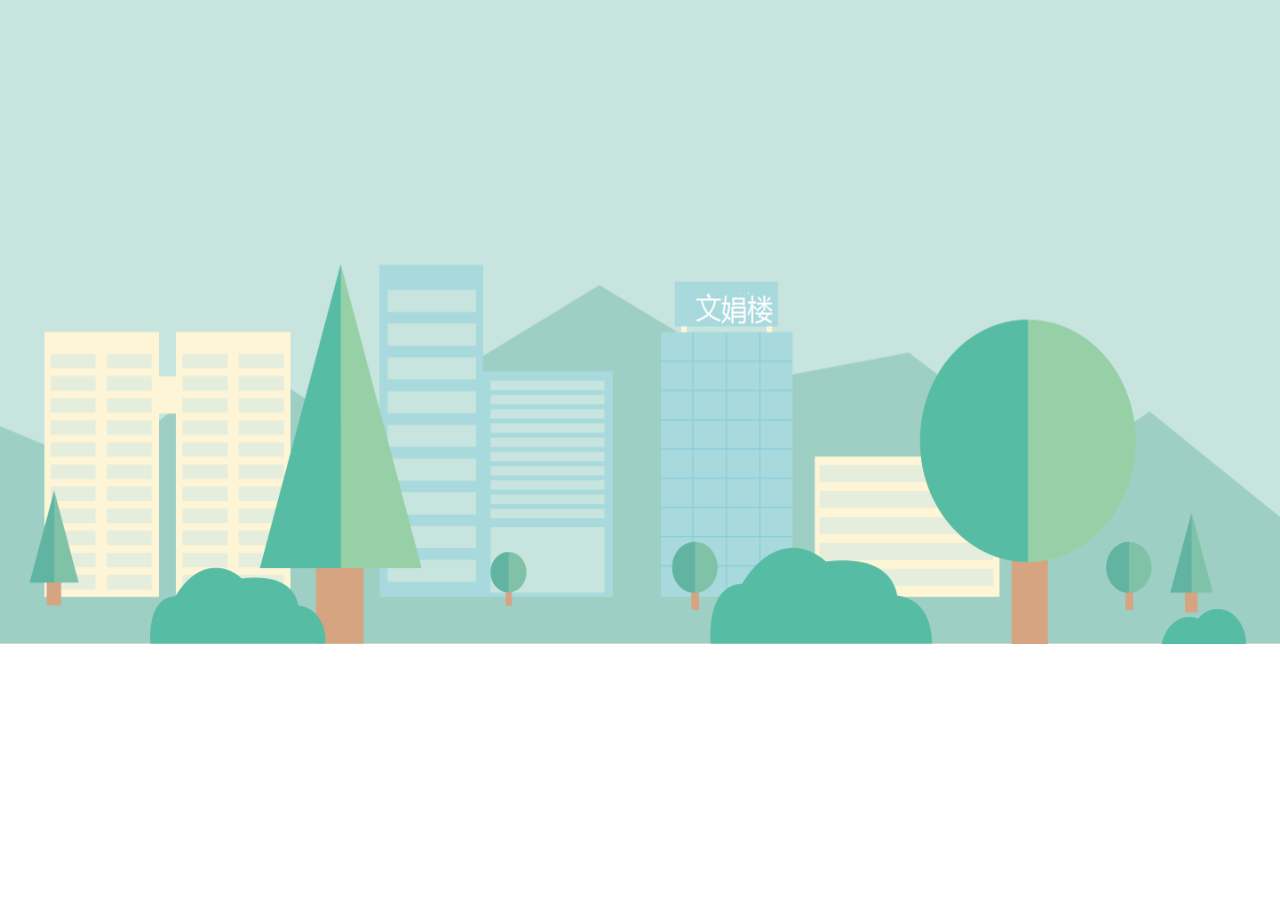
<file: 214/index.html>
<!DOCTYPE html>
<html>

<head>
    <meta http-equiv="Content-type" content="text/html; charset=utf-8" />
    <title>节日快乐</title>
    <link rel='stylesheet' href='style.css' />
    <link rel='stylesheet' href='pageA.css' />
    <link rel='stylesheet' href='pageB.css' />
    <link rel='stylesheet' href='pageC.css' />
    <script src="jquery.js"></script>
    <script type="text/javascript" src="55ac9ea30001ace700000000.js"></script>
</head>

<body>
<div id='content'>
    <ul class='content-wrap'>
        <!-- 第一副画面 -->
        <li>
            <!-- 背景 -->
            <div class="a_background">
                <div class="a_background_top"></div>
                <div class="a_background_middle"></div>
                <div class="a_background_botton"></div>
                </adiv>
                <!-- 云 -->
                <div class="cloudArea">
                    <div class="cloud"></div>
                    <div class="cloud"></div>
                </div>
                <!-- 太阳 -->
                <div id="sun"></div>
        </li>
        <!-- 第二副画面 -->
        <li>
            <!-- 背景图 -->
            <div class="b_background"></div>
            <div class="b_background_preload"></div>
            <!-- 商店 -->
            <div class="shop">
                <div class="door">
                    <div class="door-left"></div>
                    <div class="door-right"></div>
                </div>
                <!-- 灯 -->
                <div class="lamp"></div>
            </div>
            <!-- 鸟 -->
            <div class="bird"></div>
        </li>
        <!-- 第三副画面 -->
        <li>
            <!-- 背景图 -->
            <div class="c_background">
                <div class="c_background_top"></div>
                <div class="c_background_middle"></div>
                <div class="c_background_botton"></div>
            </div>
            <!-- 小女孩 -->
            <div class="girl"></div>
            <div class="bridge-bottom">
                <div class="water">
                    <div id="water1" class="water_1"></div>
                    <div id="water2" class="water_2"></div>
                    <div id="water3" class="water_3"></div>
                    <div id="water4" class="water_4"></div>
                </div>
            </div>
            <!-- 星星 -->
            <ul class="stars">
                <li class="stars1"></li>
                <li class="stars2"></li>
                <li class="stars3"></li>
                <li class="stars4"></li>
                <li class="stars5"></li>
                <li class="stars6"></li>
            </ul>
            <!-- 慕课网logo图 -->
            <div class="logo">
               节日快乐！
            </div>
        </li>
    </ul>
    <div id="boy" class="charector"></div>
</div>
<!--<div class="button">
    <button>播放音乐</button>
</div>-->
</body>
<script type="text/javascript" src="Swipe.js"></script>
<script type="text/javascript" src="Qixi.js"></script>
<script type="text/javascript">
    $(function() {


        // 太阳公转
        $("#sun").addClass('rotation');
        // 飘云
        $(".cloud:first").addClass('cloud1Anim');
        $(".cloud:last").addClass('cloud2Anim');
        //////////
        // 小孩走路 //
        //////////
        var boy = BoyWalk();

        /////////
        //右边飞鸟 //
        /////////
        var bird = {
            elem: $(".bird"),
            fly: function() {
                this.elem.addClass('birdFly')
                this.elem.transition({
                    right: container.width()
                }, 15000, 'linear');
            }
        };

        // 开始第一次走路
        boy.walkTo(2000, 0.2)
            .then(function() {
                // 第一次走路完成
                // 开始页面滚动
                scrollTo(2000, 1);
            }).then(function() {
            // 第二次走路
            return boy.walkTo(5000, 0.5);
            }) .then(function() {
              //暂停走路
              boy.stopWalk()
            })
            .then(function() {
                //开门
                return openDoor();
            })
            .then(function() {
                //开灯
                lamp.bright()
            })
            .then(function() {
                //进商店
                return boy.toShop(2000)
            }).then(function(){
            // 取花
            return boy.talkFlower();
            }).then(function() {
            // 飞鸟
            bird.fly();
           }).then(function() {
            //出商店
            return boy.outShop(2000)
        }).then(function() {
            //灯暗
            lamp.dark()
        }).then(function() {
            // 开始页面滚动
            scrollTo(2000, 2);
            //灯暗
           return  boy.walkTo(1000, 0.15)
        }).then(function() {
                // 第二次走路到桥上left,top
                return boy.walkTo(1500, 0.25, (bridgeY - girl.getHeight()) / visualHeight);
            })
            .then(function() {
                // 修正小女孩位置
                girl.setOffset();
                // 实际走路的比例
                var proportionX = (girl.getOffset().left - boy.getWidth() + girl.getWidth() / 5) / visualWidth;
                // 第三次桥上直走到小女孩面前

              return  boy.walkTo(3000, proportionX);
            }).then(function() {
            // 图片还原原地停止状态
            boy.resetOriginal();
        }).then(function() {
            // 增加转身动作
            setTimeout(function() {
                girl.rotate();
                boy.rotate(function() {
                    // 开始logo动画
                    logo.run();
                });
            }, 1000);
        });





      //  boy.talkFlower();

        // 音乐配置
        var audioConfig = {
            enable: true, // 是否开启音乐
            playURl: 'http://www.imooc.com/upload/media/happy.wav', // 正常播放地址
            cycleURL: 'http://www.imooc.com/upload/media/circulation.wav' // 正常循环播放地址
        };

        /////////
        //背景音乐 //
        /////////
        function Hmlt5Audio(url, isloop) {
            var audio = new Audio(url);
            audio.autoPlay = true;
            audio.loop = isloop || false;
            audio.play();
            return {
                end: function(callback) {
                    audio.addEventListener('ended', function() {
                        callback();
                    }, false);
                }
            };
        }

        // 开始
        $("button").click(function() {
            var audio1 = Hmlt5Audio(audioConfig.playURl);
            audio1.end(function() {
                Hmlt5Audio(audioConfig.cycleURL, true);
            });
        });
    })
</script>


</html>
</file>
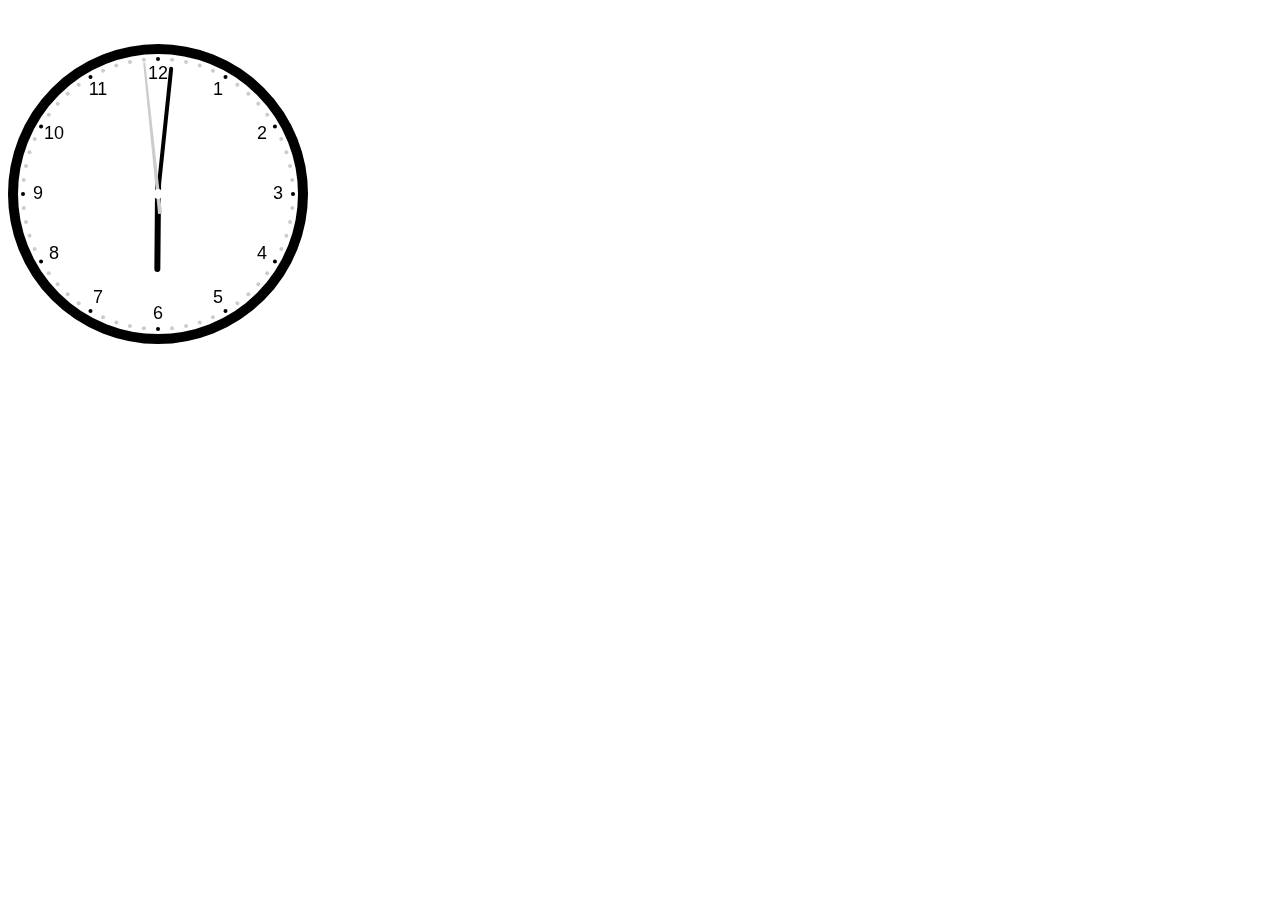
<file: canvas/clock.html>
<!DOCTYPE html>
<html lang="en">
<head>
    <meta charset="UTF-8">
    <title>Title</title>
</head>
<body>

<br/>
<br/>
<canvas id="clock" height="300px" width="300px" style="margin: 0 auto"></canvas>
<script type="application/javascript">

    var dom = document.getElementById("clock");
    var ctx = dom.getContext('2d');
    var width = ctx.canvas.width;
    var height = ctx.canvas.height;

    var r = width / 2;

    function drawBackground() {
        ctx.save();
        ctx.translate(r, r);
        ctx.beginPath();
        ctx.lineWidth = 10;
        ctx.arc(0, 0, r - 5, 0, 2 * Math.PI)
        ctx.stroke();

        var hourNumbers = [3, 4, 5, 6, 7, 8, 9, 10, 11, 12, 1, 2];
        ctx.font = "18px Arial";
        ctx.textAlign = "center";
        ctx.textBaseline = "middle";
        hourNumbers.forEach(function (number, i) {

            var rad = 2 * Math.PI / 12 * i;
            var x = (r - 30) * Math.cos(rad);
            var y = (r - 30) * Math.sin(rad);
            ctx.fillText(number, x, y)

        });

        for (var i = 0; i < 60; i++) {
            var rad = 2 * Math.PI / 60 * i;
            var x = Math.cos(rad) * (r - 15);
            var y = Math.sin(rad) * (r - 15);

            ctx.beginPath();
            if (i % 5 == 0) {
                ctx.fillStyle = "#000"
                ctx.arc(x, y, 2, 0, 2 * Math.PI)
            } else {
                ctx.fillStyle = "#ccc"
                ctx.arc(x, y, 2, 0, 2 * Math.PI)
            }
            ctx.fill();
        }

    }
   // drawBackground();

    function drawHour(hour, minute) {
        ctx.save();
        ctx.beginPath();

        var rad = 2 * Math.PI / 12 * hour;
        var mrad = 2 * Math.PI / 12 / 60 * minute;
        ctx.rotate(rad + mrad)
        ctx.lineWidth = 6;
        ctx.lineCap = "round";
        ctx.moveTo(0, 10);
        ctx.lineTo(0, -r / 2);
        ctx.stroke();
        ctx.restore();

    }
    function drawMinute(minute) {
        ctx.save();
        ctx.beginPath();

        var rad = 2 * Math.PI / 60 * minute;
        ctx.rotate(rad)
        ctx.lineWidth = 4;
        ctx.lineCap = "round";
        ctx.moveTo(0, 10);
        ctx.lineTo(0, -r + 24);
        ctx.stroke();
        ctx.restore();
    }
    function drawSecond(Second) {
        ctx.save();
        ctx.beginPath();
        var rad = 2 * Math.PI / 60 * Second;
        ctx.rotate(rad)
        ctx.moveTo(-2, 20);
        ctx.lineTo(2, 20);
        ctx.lineTo(1, -r + 18);
        ctx.lineTo(-1, -r + 18);
        ctx.fill();
        ctx.restore();
    }
    function drawDot() {
        ctx.beginPath();
        ctx.fillStyle = "#ffffff";
        ctx.arc(0, 0, 5, 0, 2 * Math.PI)
        ctx.fill();
    }

   // drawDot();


    function draw() {
        ctx.clearRect(0,0,width,height)
        var now = new Date();
        var hour = now.getHours();
        var minute = now.getMinutes();
        var second = now.getSeconds();
        drawBackground();
        drawHour(hour, minute);
        drawMinute(minute);
        drawSecond(second);
        drawDot();
        ctx.restore();
    }
    draw();
    setInterval(draw,1000)




</script>
</body>
</html>
</file>
<file: 214/style.css>
* {
    padding: 0;
    margin: 0;
}

ol,
ul,
li {
    list-style-type: none;
}
/*主体部分*/

#content {
    width: 100%;
    height: 100%;
    /* top: 20%; */
    overflow: hidden;
    position: absolute;
}

.content-wrap {
    position: relative;
}

.content-wrap > li {
    float: left;
    overflow: hidden;
    position: relative;
}

a {
    position: absolute;
    top: 50%;
    left: 40%;
}

.charector {
    position: absolute;
    left: 0%;
    top: 55%;
    position: absolute;
    width: 100%;
    height: 100%;
    width: 151px;
    height: 291px;
    background: url(http://img.mukewang.com/55ade248000198ae10550582.png) -0px -291px no-repeat;
}
/*人物暂停*/

.pauseWalk {
    -webkit-animation-play-state: paused;
}

.slowWalk {
    -webkit-animation-name: person-slow;
    -webkit-animation-duration: 950ms;
    -webkit-animation-iteration-count: infinite;
    -webkit-animation-timing-function: steps(1, start);
    -moz-animation-name: person-slow;
    -moz-animation-duration: 950ms;
    -moz-animation-iteration-count: infinite;
    -moz-animation-timing-function: steps(1, start)
}

.slowFlolerWalk {
    -webkit-animation-name: person-floler-slow;
    -webkit-animation-duration: 950ms;
    -webkit-animation-iteration-count: infinite;
    -webkit-animation-timing-function: step-start;
    -moz-animation-name: person-floler-slow;
    -moz-animation-duration: 950ms;
    -moz-animation-iteration-count: infinite;
    -moz-animation-timing-function: step-start;
}
/*人物暂停*/

.boyOriginal {
    background-position: -150px -0px;
}
/*带花*/

@-webkit-keyframes person-floler-slow {
    0% {
        background-position: -453px -0px;
    }
    25% {
        background-position: -904px -0px;
    }
    50% {
        background-position: -451px -0px;
    }
    75% {
        background-position: -753px -0px;
    }
    100% {
        background-position: -300px -0px;
    }
}

@-moz-keyframes person-floler-slow {
    0% {
        background-position: -453px -0px;
    }
    25% {
        background-position: -904px -0px;
    }
    50% {
        background-position: -451px -0px;
    }
    75% {
        background-position: -753px -0px;
    }
    100% {
        background-position: -300px -0px;
    }
}
/*普通慢走*/

@-webkit-keyframes person-slow {
    0% {
        background-position: -0px -291px;
    }
    25% {
        background-position: -602px -0px;
    }
    50% {
        background-position: -302px -291px;
    }
    75% {
        background-position: -151px -291px;
    }
    100% {
        background-position: -0px -291px;
    }
}

@-moz-keyframes person-slow {
    0% {
        background-position: -0px -291px;
    }
    25% {
        background-position: -602px -0px;
    }
    50% {
        background-position: -302px -291px;
    }
    75% {
        background-position: -151px -291px;
    }
    100% {
        background-position: -0px -291px;
    }
}
/*男孩转身*/

.boy-rotate {
    -webkit-animation-name: boy-rotate;
    -webkit-animation-duration: 850ms;
    -webkit-animation-iteration-count: 1;
    -webkit-animation-timing-function: step-start;
    -webkit-animation-fill-mode: forwards;
    -moz-animation-name: boy-rotate;
    -moz-animation-duration: 850ms;
    -moz-animation-iteration-count: 1;
    -moz-animation-timing-function: step-start;
    -moz-animation-fill-mode: forwards;
}

@-webkit-keyframes boy-rotate {
    0% {
        background-position: -603px -291px;
    }
    16.7% {
        background-position: -150px -0px;
    }
    33.4% {
        background-position: -453px -291px;
    }
    50.1% {
        background-position: -0px -0px;
    }
    66.8% {
        background-position: -903px -291px;
    }
    83.5% {
        background-position: -753px -291px;
    }
    100% {
        background-position: -603px -291px;
    }
}

@-moz-keyframes boy-rotate {
    0% {
        /*background-position: -603px -291px;*/
    }
    16.7% {
        background-position: -150px -0px;
    }
    33.4% {
        background-position: -453px -291px;
    }
    50.1% {
        background-position: -0px -0px;
    }
    66.8% {
        background-position: -903px -291px;
    }
    83.5% {
        background-position: -753px -291px;
    }
    100% {
        background-position: -603px -291px;
    }
}
</file>
<file: 214/pageA.css>
/*背景图*/

.a_background {
    width: 100%;
    height: 100%;
    /*    background-image: url("../images/QixiA.png");
    background-size: 100% 100%;*/

    position: absolute;
}

.a_background_top {
    width: 100%;
    height: 71.6%;
    background-image: url("55addf6900019d8f14410645.png");
    background-size: 100% 100%;
}

.a_background_middle {
    width: 100%;
    height: 13.1%;
    background-image: url("http://img.mukewang.com/55addf800001ff2e14410118.png");
    background-size: 100% 100%;
}

.a_background_botton {
    width: 100%;
    height: 15.3%;
    background-image: url("http://img.mukewang.com/55addfcb000189b314410138.png");
    background-size: 100% 100%;
}

button {
    width: 80px;
    height: 50px;
}

.button {
    position: absolute;
    bottom: 0;
}
/*人物暂停*/

.pauseWalk {
    animation-play-state: paused;
}
/*-------- 太阳自转以及动画 --------*/

#sun {
    background: url("http://img.mukewang.com/55ade004000106c202010201.png") no-repeat;
    position: absolute;
    z-index: 1;
    top: -30px;
    height: 201px;
    width: 201px;
    right: 40%;
}

.rotation {
    -webkit-animation-name: rotation;
    -webkit-animation-duration: 30s;
    -webkit-animation-iteration: 1;
    -moz-animation-name: rotation;
    -moz-animation-duration: 30s;
    -moz-animation-iteration: 1;
}

@-webkit-keyframes rotation {
    0% {
        transform: translateX(0) translateY(0);
    }
    100% {
        transform: translateX(-2000px) translateY(400px);
    }
}

@-moz-keyframes rotation {
    0% {
        transform: translateX(0) translateY(0);
    }
    100% {
        transform: translateX(-2000px) translateY(400px);
    }
}

/* 天空云 */

.cloud {
    z-index: 2;
    position: absolute;
}

.cloud1 {
    width: 181px;
    height: 101px;
    left: -5%;
    top: 15%;
    background: url("http://img.mukewang.com/55addfde0001aec501810101.png");
}


.cloud2 {
    width: 301px;
    height: 140px;
    right: -5%;
    background: url("http://img.mukewang.com/55addff500016df503010140.png");
}

.cloud1Anim{
    -webkit-animation-name: smallCloud;
    -webkit-animation-duration: 30s;
    -webkit-animation-iteration: infinite;
    -moz-animation-name: smallCloud;
    -moz-animation-duration: 30s;
    -moz-animation-iteration: infinite;
}

.cloud2Anim{
    -webkit-animation-name: largeCloud;
    -webkit-animation-duration: 60s;
    -webkit-animation-iteration: infinite;
    -moz-animation-name: largeCloud;
    -moz-animation-duration: 60s;
    -moz-animation-iteration: infinite;
}
/*天空云*/

.cloud {
    z-index: 2;
    position: absolute;
}

.cloud1 {
    width: 20%;
    height: 30%;
    left: -5%;
    top: 15%;
    background: url("http://img.mukewang.com/55addfde0001aec501810101.png") no-repeat;
    -webkit-animation-name: smallCloud;
    -webkit-animation-duration: 30s;
    -webkit-animation-iteration: infinite;
    -moz-animation-name: smallCloud;
    -moz-animation-duration: 30s;
    -moz-animation-iteration: infinite
}

.cloud2 {
    width: 20%;
    height: 30%;
    right: -5%;
    background: url("http://img.mukewang.com/55addff500016df503010140.png") no-repeat;
    -webkit-animation-name: largeCloud;
    -webkit-animation-duration: 60s;
    -webkit-animation-iteration: infinite;
    -moz-animation-name: largeCloud;
    -moz-animation-duration: 60s;
    -moz-animation-iteration: infinite;
}

@-webkit-keyframes smallCloud {
    0% {
        left: -5%;
    }
    100% {
        left: 100%;
    }
}

@-moz-keyframes smallCloud {
    0% {
        left: -5%;
    }
    100% {
        left: 100%;
    }
}

@-webkit-keyframes largeCloud {
    0% {
        right: -5%;
    }
    100% {
        right: 100%;
    }
}

@-moz-keyframes largeCloud {
    0% {
        right: -5%;
    }
    100% {
        right: 100%;
    }
}
</file>
<file: 214/pageB.css>
/*背景图*/

.b_background {
    width: 100%;
    height: 100%;
    background-image: url("http://img.mukewang.com/55ade06f00015a0d14410901.png");
    background-size: 100% 100%;
    position: absolute;
}

.b_background_preload {
    background: url("http://img.mukewang.com/55ade0be0001a37914410901.png") no-repeat -9999px -9999px;
}

.lamp-bright {
    background-image: url("http://img.mukewang.com/55ade0be0001a37914410901.png");
}


/*商店*/

.shop {
    width: 39.5%;
    height: 35.5%;
    position: absolute;
    left: 29%;
    top: 36.5%;
}

.door {
    position: absolute;
    width: 32%;
    height: 100%;
    top: 32%;
    height: 68%;
    overflow: hidden;
    left: 58.5%;
}

.door-left,
.door-right {
    width: 50%;
    height: 100%;
    position: absolute;
}

.door-left {
    left: 0%;
    background: url(http://img.mukewang.com/55ade1140001050d00910231.png);
    background-size: 100% 100%;
}

.door-right {
    left: 50%;
    background: url(http://img.mukewang.com/55ade12100019f5b00910231.png);
    background-size: 100% 100%;
}


/*鸟*/

.bird {
    min-width: 91px;
    min-height: 71px;
    top: 10%;
    position: absolute;
    z-index: 10;
    right: -91px;
    background: url(http://img.mukewang.com/55ade1700001b38302730071.png) -182px 0px no-repeat;
}
.birdFly {
    -webkit-animation-name: bird-slow;
    -webkit-animation-duration: 400ms;
    -webkit-animation-timing-function: step-start;
    -webkit-animation-iteration-count: infinite;
    -moz-animation-name: bird-slow;
    -moz-animation-duration: 400ms;
    -moz-animation-timing-function: step-start;
    -moz-animation-iteration-count: infinite;
}


/*鸟慢飞*/
@-webkit-keyframes bird-slow {
    0% {
        background-position: -182px 0px;
    }
    50% {
        background-position: 0px 0px;
    }
    75% {
        background-position: -91px 0px;
    }
    100% {
        background-position: -182px 0px;
    }
}

@-moz-keyframes bird-slow {
    0% {
        background-position: -182px 0px;
    }
    50% {
        background-position: 0px 0px;
    }
    75% {
        background-position: -91px 0px;
    }
    100% {
        background-position: -182px 0px;
    }
}
</file>
<file: 214/pageC.css>
/*背景图*/

.c_background {
    width: 100%;
    height: 100%;
    background-size: 100% 100%;
    position: absolute;
}

.c_background_top {
    width: 100%;
    height: 71.6%;
    background-image: url("http://img.mukewang.com/55ade19b0001d92c14410645.png");
    background-size: 100% 100%;
}

.c_background_middle {
    width: 100%;
    height: 13.1%;
    background-image: url("http://img.mukewang.com/55ade1b3000135c114410118.png");
    background-size: 100% 100%;
}

.c_background_botton {
    width: 100%;
    height: 15.3%;
    background-image: url("http://img.mukewang.com/55ade1c30001db5d14410138.png");
    background-size: 100% 100%;
}
/*天空


/*雪花*/

#snowflake {
    width: 100%;
    height: 100%;
    position: absolute;
    top: 0;
    left: 0;
    overflow: hidden;
}

.snowRoll {
    position: absolute;
    opacity: 0;
    -webkit-animation-name: mysnow;
    -webkit-animation-duration: 20s;
    -moz-animation-name: mysnow;
    -moz-animation-duration: 20s;
    height: 80px;
}

@-webkit-keyframes mysnow {
    0% {
        bottom: 100%;
    }
    50% {
        -webkit-transform: rotate(1080deg);
    }
    100% {
        -webkit-transform: rotate(0deg) translate3d(50px, 50px, 50px);
    }
}

@-moz-keyframes mysnow {
    0% {
        bottom: 100%;
    }
    50% {
        -moz-transform: rotate(1080deg);
    }
    100% {
        -moz-transform: rotate(0deg) translate3d(50px, 50px, 50px);
    }
}
/*小女孩*/

.girl {
    background: url(http://img.mukewang.com/55ade30d000100dc10570291.png) -755px -0px no-repeat;
    position: absolute;
    right: 40%;
    top: 37%;
    width: 151px;
    height: 291px;
}

.girl-rotate {
    -webkit-animation-name: girl-rotate;
    -webkit-animation-duration: 850ms;
    -webkit-animation-iteration-count: 1;
    -webkit-animation-timing-function: step-start;
    -webkit-animation-fill-mode: forwards;
    -moz-animation-name: girl-rotate;
    -moz-animation-duration: 850ms;
    -moz-animation-iteration-count: 1;
    -moz-animation-timing-function: step-start;
    -moz-animation-fill-mode: forwards;
}

@-webkit-keyframes girl-rotate {
    0% {
        background-position: -604px -0px;
    }
    16.7% {
        background-position: -151px -0px;
    }
    33.4% {
        background-position: -906px -0px;
    }
    50.1% {
        background-position: -0px -0px;
    }
    66.8% {
        background-position: -302px -0px;
    }
    83.5% {
        background-position: -453px -0px;
    }
    100% {
        background-position: -604px -0px;
    }
}

@-moz-keyframes girl-rotate {
    0% {
        /*background-position: -604px -0px;*/
    }
    16.7% {
        background-position: -151px -0px;
    }
    33.4% {
        background-position: -906px -0px;
    }
    50.1% {
        background-position: -0px -0px;
    }
    66.8% {
        background-position: -302px -0px;
    }
    83.5% {
        background-position: -453px -0px;
    }
    100% {
        background-position: -604px -0px;
    }
}
/*桥*/

.bridge-bottom {
    position: absolute;
    width: 41%;
    height: 24%;
    left: 29.5%;
    top: 76%;
    overflow: hidden;
    /*    -webkit-transform:perspective(8px) rotateX(.8deg); */
}
/*波浪水布局*/

.water {
    width: 100%;
    height: 100%;
}

.water_1,
.water_2,
.water_3,
.water_4 {
    width: 100%;
    position: absolute;
    height: 50%;
    -webkit-animation-name: shake;
    -webkit-animation-duration: 40s;
    -webkit-animation-direction: alternate;
    -webkit-anination-timing-function: linear;
    -webkit-animation-iteration-count: infinite;
    -moz-animation-name: shake;
    -moz-animation-duration: 40s;
    -moz-animation-direction: alternate;
    -moz-anination-timing-function: linear;
    -moz-animation-iteration-count: infinite;
}

.water_1 {
    width: 131px;
    height: 15px;
    top: 13%;
    left: 35%;
    background: url(http://img.mukewang.com/55ade1e000010f2908540027.png) -261px -0px no-repeat;
}

.water_2 {
    width: 161px;
    height: 9px;
    top: 25%;
    left: 45%;
    background: url(http://img.mukewang.com/55ade1e000010f2908540027.png) -693px -0px no-repeat;
    -webkit-animation-delay: 2s;
    -moz-animation-delay: 2s;
}

.water_3 {
    width: 261px;
    height: 29px;
    top: 50%;
    left: 15%;
    background: url(http://img.mukewang.com/55ade1e000010f2908540027.png) -0px -0px no-repeat;
    -webkit-animation-delay: 1s;
    -moz-animation-delay: 1s;
}

.water_4 {
    width: 301px;
    height: 12px;
    top: 70%;
    left: 30%;
    background: url(http://img.mukewang.com/55ade1e000010f2908540027.png) -392px -0px no-repeat;
    -webkit-animation-delay: 3s;
    -moz-animation-delay: 3s;
}

@-webkit-keyframes shake {
    0%, 100% {
        -webkit-transform: translate3d(0, 0, 0);
    }
    10%,
    30%,
    50%,
    70%,
    90% {
        -webkit-transform: translate3d(-30px, 0px, 0);
    }
    20%,
    40%,
    60%,
    80% {
        -webkit-transform: translate3d(30px, 0px, 0);
    }
}

@-moz-keyframes shake {
    0%, 100% {
        -moz-transform: translate3d(0, 0, 0);
    }
    10%,
    30%,
    50%,
    70%,
    90% {
        -moz-transform: translate3d(-30px, 0px, 0);
    }
    20%,
    40%,
    60%,
    80% {
        -moz-transform: translate3d(30px, 0px, 0);
    }
}

/*星星*/

.stars {
    width: 100%;
    height: 100%;
    position: absolute;
}

.stars > li {
    position: absolute;
    width: 30px;
    height: 31px;
    background-image: url("http://img.mukewang.com/55ade1fe00016b8900300031.png");
    -webkit-animation-name: flash;
    -webkit-animation-timing-function: ease-in-out;
    -webkit-animation-iteration-count: infinite;
    -webkit-animation-direction: alternate;
    -moz-animation-name: flash;
    -moz-animation-timing-function: ease-in-out;
    -moz-animation-iteration-count: infinite;
    -moz-animation-direction: alternate;
}

.stars1 {
    top: 20%;
    left: 30%;
    -webkit-animation-duration: 5s;
    -moz-animation-duration: 5s;
}

.stars2 {
    top: 15%;
    left: 20%;
    -webkit-animation-duration: 20s;
    -moz-animation-duration: 20s;
}

.stars3 {
    top: 25%;
    left: 85%;
    -webkit-animation-duration: 15s;
    -moz-animation-duration: 15s;
}

.stars4 {
    top: 30%;
    left: 70%;
    -webkit-animation-duration: 25s;
    -moz-animation-duration: 25s;
}

.stars5 {
    top: 25%;
    left: 20%;
    -webkit-animation-duration: 30s;
    -moz-animation-duration: 30s;
}

.stars6 {
    top: 10%;
    left: 65%;
    -webkit-animation-duration: 10s;
    -moz-animation-duration: 10s;
}

@-webkit-keyframes flash {
    0%, 50%, 100% {
        opacity: 1;
    }
    25%,
    75% {
        opacity: 0;
    }
}

@-moz-keyframes flash {
    0%, 50%, 100% {
        opacity: 1;
    }
    25%,
    75% {
        opacity: 0;
    }
}


/*文字效果*/

.logo {
    width: 350px;
    height: 81px;
   /* background-image: url(http://img.mukewang.com/55ade2110001708401850081.png);*/
    z-index: 999999;
    position: absolute;
    left: 50%;
    margin-left: -132.5px;
    top: 30px;
    display: none;
    color:#ffffff;
    font-size: 24px;

}

.logolightSpeedIn {
    display: block;
    -webkit-animation-name: lightSpeedIn;
    -webkit-animation-timing-function: ease-out;
    -webkit-animation-duration: 1s;
    -moz-animation-name: lightSpeedIn;
    -moz-animation-timing-function: ease-out;
    -moz-animation-duration: 1s;
}

@-webkit-keyframes lightSpeedIn {
    0% {
        -webkit-transform: translate3d(100%, 0, 0) skewX(-30deg);
        opacity: 0;
    }
    60% {
        -webkit-transform: skewX(20deg);
        opacity: 1;
    }
    80% {
        -webkit-transform: skewX(-5deg);
        opacity: 1;
    }
    100% {
        -webkit-transform: none;
        opacity: 1;
    }
}

@-moz-keyframes lightSpeedIn {
    0% {
        -moz-transform: translate3d(100%, 0, 0) skewX(-30deg);
        opacity: 0;
    }
    60% {
        -moz-transform: skewX(20deg);
        opacity: 1;
    }
    80% {
        -moz-transform: skewX(-5deg);
        opacity: 1;
    }
    100% {
        -moz-transform: none;
        opacity: 1;
    }
}

.logoshake {
    -webkit-animation-name: logoshake;
    -webkit-animation-duration: 0.5s;
    -moz-animation-name: logoshake;
    -moz-animation-duration: 0.5s;
}

@-webkit-keyframes logoshake {
    0%, 100% {
        -webkit-transform: translate3d(0, 0, 0);
    }
    10%,
    30%,
    50%,
    70%,
    90% {
        -webkit-transform: translate3d(-5px, 0, 0);
    }
    20%,
    40%,
    60%,
    80% {
        -webkit-transform: translate3d(10px, 0, 0);
    }
}

@-moz-keyframes logoshake {
    0%, 100% {
        -moz-transform: translate3d(0, 0, 0);
    }
    10%,
    30%,
    50%,
    70%,
    90% {
        -moz-transform: translate3d(-5px, 0, 0);
    }
    20%,
    40%,
    60%,
    80% {
        -moz-transform: translate3d(10px, 0, 0);
    }
}
</file>
